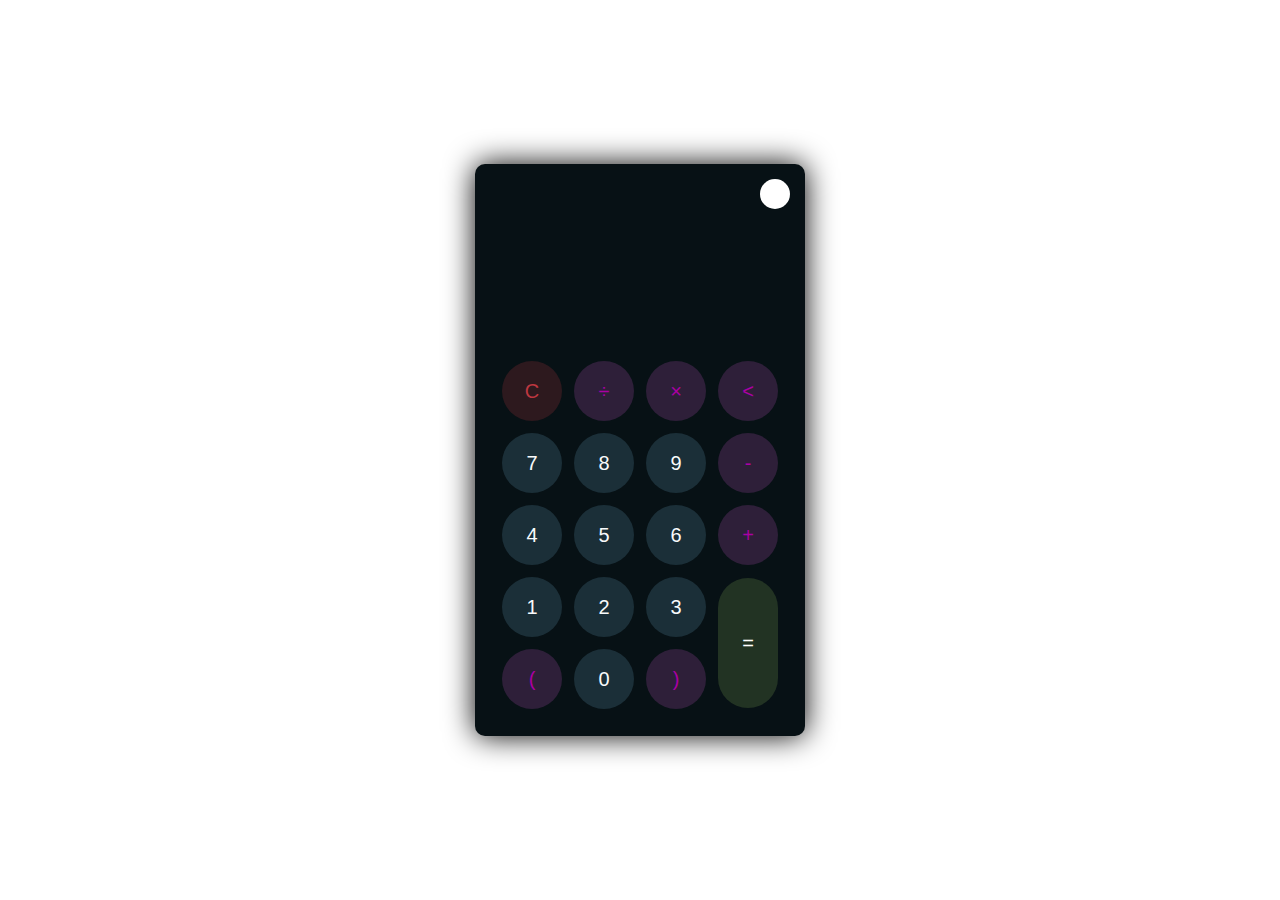
<file: CALCIindex.html>
<!DOCTYPE html>
<html lang="en">
<head>
    <meta charset="UTF-8">
    <meta http-equiv="X-UA-Compatible" content="IE=edge">
    <meta name="viewport" content="width=device-width, initial-scale=1.0">
    <link rel="stylesheet" href="CALCIstyle.css">
    <title>Title</title>
</head>
<body>
    <div class="container">
        <div class="calculator dark">
            <div class="theme-toggler active">
                <i class="toggler-icon"></i>
            </div>
            <div class="display-screen">
                <div id="display"></div>
            </div>
            <div class="buttons">
                <table>
                    <tr>
                        <td><button class="btn-operator" id="clear">C</button></td>
                        <td><button class="btn-operator" id="/">&divide;</button></td>
                        <td><button class="btn-operator" id="*">&times;</button></td>
                        <td><button class="btn-operator" id="backspace"><</button></td>
                    </tr>
                    <tr>
                        <td><button class="btn-number" id="7">7</button></td>
                        <td><button class="btn-number" id="8">8</button></td>
                        <td><button class="btn-number" id="9">9</button></td>
                        <td><button class="btn-operator" id="-">-</button></td>
                    </tr>
                    <tr>
                        <td><button class="btn-number" id="4">4</button></td>
                        <td><button class="btn-number" id="5">5</button></td>
                        <td><button class="btn-number" id="6">6</button></td>
                        <td><button class="btn-operator" id="+">+</button></td>
                    </tr>
                    <tr>
                        <td><button class="btn-number" id="1">1</button></td>
                        <td><button class="btn-number" id="2">2</button></td>
                        <td><button class="btn-number" id="3">3</button></td>
                        <td rowspan="2"><button class="btn-equal" id="equal">=</button></td>
                    </tr>
                    <tr>
                        <td><button class="btn-operator" id="(">(</button></td>
                        <td><button class="btn-number" id="0">0</button></td>
                        <td><button class="btn-operator" id=")">)</button></td>
                    </tr>
                </table>
            </div>
        </div>
    </div>
    <script src="CALCIscript.js"></script>
</body>
</html>
</file>
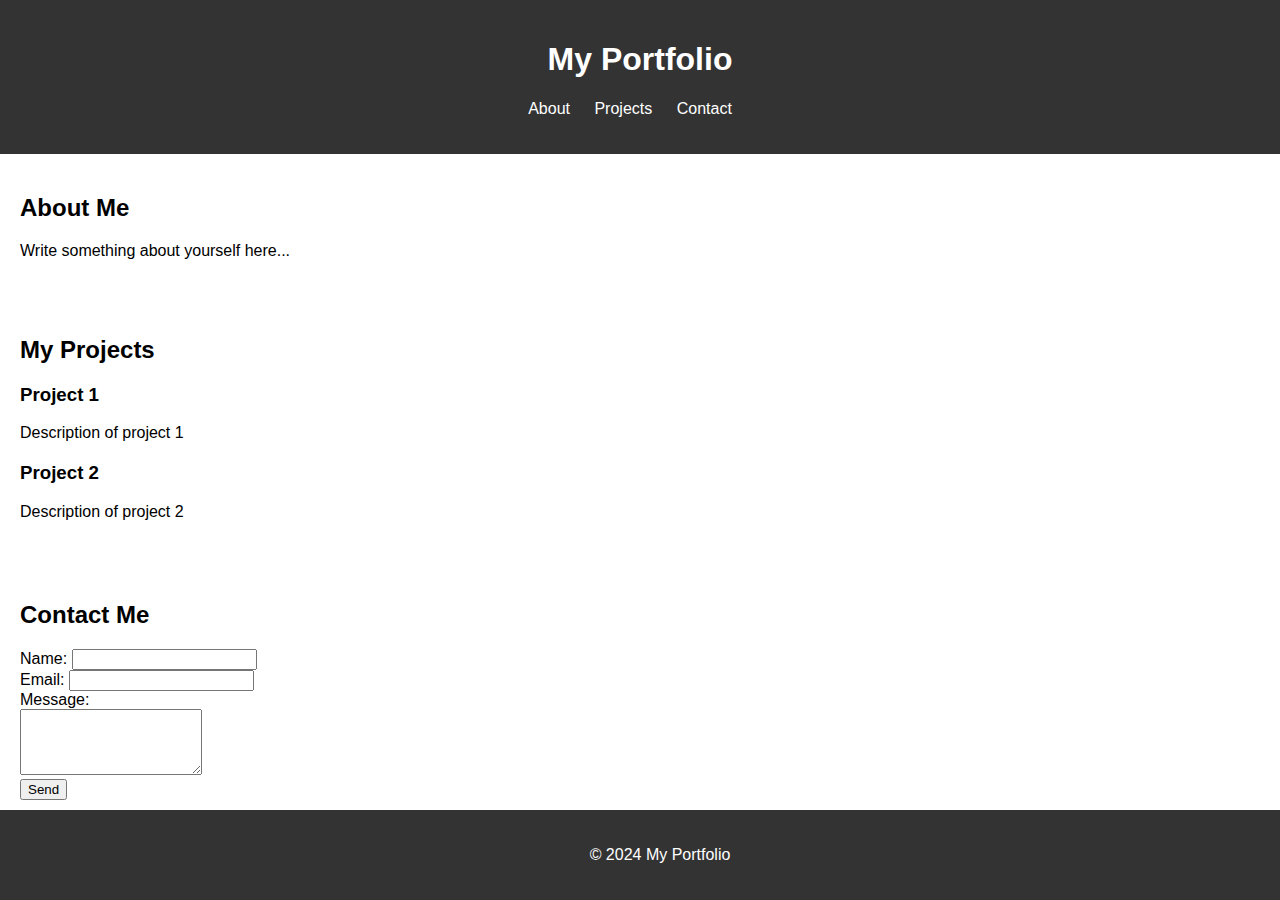
<file: PORTFOLIOindex.html>
<!DOCTYPE html>
<html lang="en">
<head>
    <meta charset="UTF-8">
    <meta name="viewport" content="width=device-width, initial-scale=1.0">
    <title>My Portfolio</title>
    <link rel="stylesheet" href="PORTFOLIOstyles.css">
</head>
<body>
    <header>
        <h1>My Portfolio</h1>
        <nav>
            <ul>
                <li><a href="#about">About</a></li>
                <li><a href="#projects">Projects</a></li>
                <li><a href="#contact">Contact</a></li>
            </ul>
        </nav>
    </header>

    <section id="about">
        <h2>About Me</h2>
        <p>Write something about yourself here...</p>
    </section>

    <section id="projects">
        <h2>My Projects</h2>
        <div class="project">
            <h3>Project 1</h3>
            <p>Description of project 1</p>
        </div>
        <div class="project">
            <h3>Project 2</h3>
            <p>Description of project 2</p>
        </div>
    </section>

    <section id="contact">
        <h2>Contact Me</h2>
        <form>
            <label for="name">Name:</label>
            <input type="text" id="name" name="name" required><br>
            <label for="email">Email:</label>
            <input type="email" id="email" name="email" required><br>
            <label for="message">Message:</label><br>
            <textarea id="message" name="message" rows="4" required></textarea><br>
            <input type="submit" value="Send">
        </form>
    </section>

    <footer>
        <p>&copy; 2024 My Portfolio</p>
    </footer>
</body>
</html>
</file>
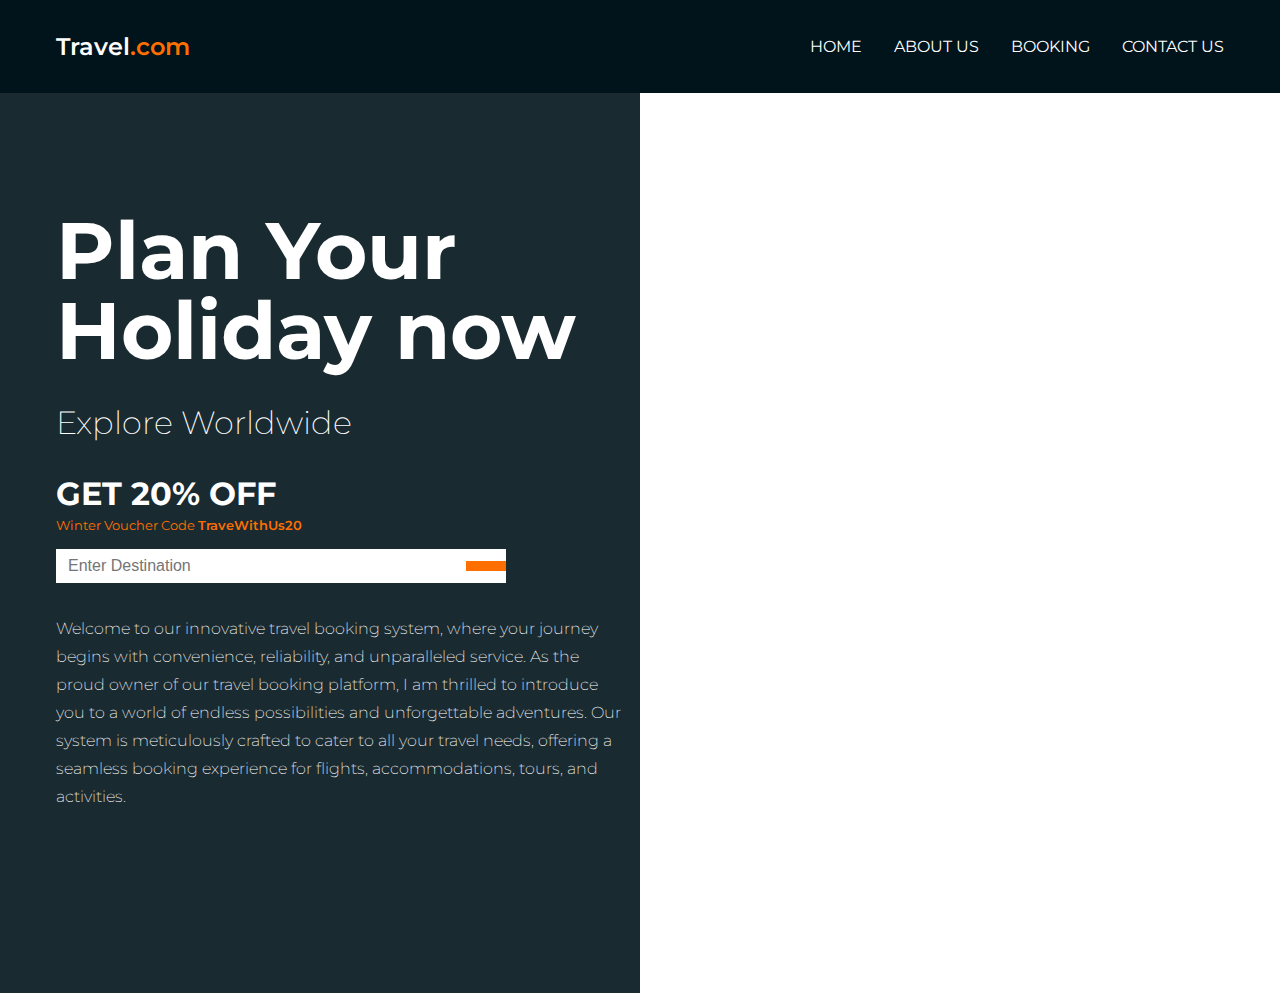
<file: TRAVELindex.html>
<!DOCTYPE html>
<html lang="en">
  <head>
    <meta charset="UTF-8" />
    <meta name="viewport" content="width=device-width, initial-scale=1.0" />
    <link
      href="TRAVELstyles.css"
      rel="stylesheet"
    />
    <link rel="stylesheet" href="TRAVELstyles.css" />
    <title>Web Design Mastery | Holiday Plan</title>
  </head>
  <body>
    <nav>
      <div class="nav__bar">
        <div class="nav__header">
          <div class="nav__logo">
            <a href="#">Travel<span>.com</span></a>
          </div>
          <div class="nav__menu__btn" id="menu-btn">
            <i class="ri-menu-line"></i>
          </div>
        </div>
        <ul class="nav__links" id="nav-links">
          <li><a href="#">HOME</a></li>
          <li><a href="#">ABOUT US</a></li>
          <li><a href="#">BOOKING</a></li>
          <li><a href="#">CONTACT US</a></li>
        </ul>
      </div>
    </nav>
    <div class="container">
      <div class="content">
        <h1>Plan Your<br />Holiday now</h1>
        <h4>Explore Worldwide</h4>
        <h2>GET 20% OFF</h2>
        <h6>Winter Voucher Code <span>TraveWithUs20</span></h6>
        <form action="/">
          <input type="text" placeholder="Enter Destination" />
          <button><i class="ri-arrow-right-s-line"></i></button>
        </form>
        <p>
            Welcome to our innovative travel booking system, 
            where your journey begins with convenience, reliability,
            and unparalleled service. As the proud owner of our 
            travel booking platform, I am thrilled to introduce you 
            to a world of endless possibilities and unforgettable
            adventures. Our system is meticulously crafted to cater
            to all your travel needs, offering a seamless booking 
            experience for flights, accommodations, tours, and activities.
        </p>
        <div class="socials">
          <span>
            <a href="#"><i class="ri-facebook-fill"></i></a>
          </span>
          <span>
            <a href="#"><i class="ri-twitter-fill"></i></a>
          </span>
          <span>
            <a href="#"><i class="ri-instagram-line"></i></a>
          </span>
        </div>
      </div>
    </div>
    <script src="TRAVEL.js"></script>
  </body>
</html>
</file>
<file: CALCIstyle.css>
* {
    padding: 0;
    margin: 0;
    box-sizing: border-box;
    outline: 0;
    transition: all 0.5s ease;
}

body {
    font-family: sans-serif;
}

a {
    text-decoration: none;
    color: #fff;
}

body {
    background-image: linear-gradient( to bottom right, rgb(77,51,176,1.),rgb(210,53,165));
}

.container {
    height: 100vh;
    width: 100vw;
    display: grid;
    place-items: center;
}

.calculator {
    position: relative;
    height: auto;
    width: auto;
    padding: 20px;
    border-radius: 10px;
    box-shadow: 0 0 30px #000;
}

.theme-toggler {
    position: absolute;
    top: 30px;
    right: 30px;
    color: #fff;
    cursor: pointer;
    z-index: 1;
}

.theme-toggler.active {
    color: #333;
}

.theme-toggler.active::before {
    background-color: #fff;
}

.theme-toggler::before {
    content: '';
    height: 30px;
    width: 30px;
    position: absolute;
    top: 50%;
    transform: translate(-50%, -50%);
    border-radius: 50%;
    background-color: #333;
    z-index: -1;
}

#display {
    margin: 0 10px;
    height: 150px;
    width: auto;
    max-width: 270px;
    display: flex;
    align-items: flex-end;
    justify-content: flex-end;
    font-size: 30px;
    margin-bottom: 20px;
    overflow-x: scroll;
  }

#display::-webkit-scrollbar {
    display: block;
    height: 3px;
}

button {
    height: 60px;
    width: 60px;
    border: 0;
    border-radius: 30px;
    margin: 5px;
    font-size: 20px;
    cursor: pointer;
    transition: all 200ms ease;
}

button:hover {
    transform: scale(1.1);
}

button#equal {
    height: 130px;
}

/* light theme */

.calculator {
    background-color: #fff;
}

.calculator #display {
    color: #0a1e23;
}

.calculator button#clear {
    background-color: #ffd5d8;
    color: #fc4552;
}

.calculator button.btn-number {
    background-color: #c3eaff;
    color: #000000;
}

.calculator button.btn-operator {
    background-color: #ffd0fb;
    color: #f967f3;
  }
  
  .calculator button.btn-equal {
    background-color: #adf9e7;
    color: #000;
  }

  /* dark theme */

  .calculator.dark {
    background-color: #071115;
  }

  .calculator.dark #display {
    color: #f8fafb;
  }

  .calculator.dark button#clear {
    background-color: #2d191e;
    color: #bd3740;
  }

  .calculator.dark button.btn-number {
    background-color: #1b2f38;
    color: #f8fafb;
  }

  .calculator.dark button.btn-operator {
    background-color: #2e1f39;
    color: #aa00a4;
  }
  
  .calculator.dark button.btn-equal {
    background-color: #223323;
    color: #ffffff;
  }
</file>
<file: PORTFOLIOstyles.css>
body {
    font-family: Arial, sans-serif;
    margin: 0;
    padding: 0;
}

header {
    background-color: #333;
    color: #fff;
    padding: 20px;
    text-align: center;
}

nav ul {
    list-style-type: none;
    padding: 0;
}

nav ul li {
    display: inline;
    margin-right: 20px;
}

nav ul li a {
    color: #fff;
    text-decoration: none;
}

section {
    padding: 20px;
}

.project {
    margin-bottom: 20px;
}

footer {
    background-color: #333;
    color: #fff;
    text-align: center;
    padding: 20px;
    position: fixed;
    bottom: 0;
    width: 100%;
}
</file>
<file: TRAVELstyles.css>
@import url("https://fonts.googleapis.com/css2?family=Montserrat:ital,wght@0,100..900;1,100..900&display=swap");

:root {
  --primary-color: #225e69;
  --secondary-color: #ff6f00;
  --white: #ffffff;
  --max-width: 1200px;
}

* {
  padding: 0;
  margin: 0;
  box-sizing: border-box;
}

a {
  text-decoration: none;
  transition: 0.3s;
}

body {
  font-family: "Montserrat", sans-serif;
  min-height: 100vh;
  background-image: url("https://images.pexels.com/photos/3278215/pexels-photo-3278215.jpeg?auto=compress&cs=tinysrgb&w=1260&h=750&dpr=2");
  background-position: center center;
  background-size: cover;
  background-repeat: no-repeat;
}

.container {
  max-width: var(--max-width);
  margin-inline: auto;
}

nav {
  position: fixed;
  isolation: isolate;
  width: 100%;
  background-color: var(--primary-color);
  z-index: 9;
}

.nav__bar {
  width: 100%;
  max-width: var(--max-width);
  margin-inline: auto;
}

.nav__header {
  padding: 1rem;
  width: 100%;
  display: flex;
  align-items: center;
  justify-content: space-between;
  background-color: var(--primary-color);
}

.nav__logo a {
  font-size: 1.5rem;
  font-weight: 600;
  color: var(--white);
}

.nav__logo a span {
  color: var(--secondary-color);
}

.nav__menu__btn {
  font-size: 1.5rem;
  color: var(--white);
  cursor: pointer;
}

.nav__links {
  position: absolute;
  top: 60px;
  left: 0;
  width: 100%;
  padding: 2rem;
  list-style: none;
  display: flex;
  align-items: center;
  justify-content: center;
  flex-direction: column;
  gap: 2rem;
  background-color: var(--primary-color);
  transition: 0.5s;
  z-index: -1;
  transform: translateY(-100%);
}

.nav__links.open {
  transform: translateY(0);
}

.nav__links a {
  white-space: nowrap;
  color: var(--white);
  transition: 0.3s;
}

.nav__links a:hover {
  color: var(--secondary-color);
}

.content {
  position: relative;
  isolation: isolate;
  min-height: 100vh;
  max-width: calc(var(--max-width) / 2);
  margin-inline: auto;
  padding: 8rem 1rem;
  display: flex;
  align-items: center;
  justify-content: center;
  flex-direction: column;
  text-align: center;
}

.content::before {
  position: absolute;
  content: "";
  top: 0;
  right: 0;
  width: 100vw;
  height: 100%;
  background-color: rgba(1, 19, 27, 0.9);
  z-index: -1;
}

.content h1 {
  margin-bottom: 2rem;
  font-size: 4rem;
  font-weight: 700;
  line-height: 4rem;
  color: var(--white);
}

.content h4 {
  margin-bottom: 2rem;
  font-size: 1.5rem;
  font-weight: 200;
  color: var(--white);
}

.content h2 {
  margin-bottom: 5px;
  font-size: 1.5rem;
  font-weight: 700;
  color: var(--white);
}

.content h6 {
  margin-bottom: 1rem;
  font-size: 0.8rem;
  font-weight: 400;
  color: var(--secondary-color);
}

.content h6 span {
  font-weight: 600;
}

.content form {
  margin-bottom: 2rem;
  width: 100%;
  max-width: 450px;
  margin-inline: auto;
  display: flex;
  align-items: center;
  background-color: var(--white);
}

.content input {
  width: 100%;
  padding: 0.5rem 0.75rem;
  outline: none;
  border: none;
  font-size: 1rem;
  color: var(--primary-color);
  background-color: transparent;
}

.content button {
  padding: 5px 20px;
  outline: none;
  border: none;
  font-size: 1.75rem;
  color: var(--white);
  background-color: var(--secondary-color);
  cursor: pointer;
}

.content p {
  margin-bottom: 4rem;
  font-weight: 200;
  color: var(--white);
  line-height: 1.75rem;
}

.socials {
  display: flex;
  align-items: center;
  gap: 1rem;
}

.socials a {
  font-size: 1.5rem;
  color: var(--primary-color);
}

.socials a:hover {
  color: var(--white);
}

@media (width > 540px) {
  .content h1 {
    font-size: 4.5rem;
    line-height: 4.5rem;
  }

  .content h4 {
    font-size: 1.75rem;
  }

  .content h2 {
    font-size: 1.75rem;
  }
}

@media (width > 768px) {
  nav {
    position: static;
    background-color: rgba(1, 19, 27, 1);
  }

  .nav__bar {
    padding: 2rem 1rem;
    display: flex;
    align-items: center;
    justify-content: space-between;
    gap: 2rem;
  }

  .nav__header {
    padding: 0;
    background-color: transparent;
  }

  .nav__menu__btn {
    display: none;
  }

  .nav__links {
    position: static;
    padding: 0;
    flex-direction: row;
    justify-content: flex-end;
    background-color: transparent;
    transform: none;
    z-index: unset;
  }

  .content {
    padding: 5rem 1rem;
    align-items: flex-start;
    text-align: left;
    margin-inline-start: unset;
  }

  .content h1 {
    font-size: 5rem;
    line-height: 5rem;
  }

  .content h4 {
    font-size: 2rem;
  }

  .content h2 {
    font-size: 2rem;
  }

  .content form {
    margin-inline-start: unset;
  }
}
</file>
